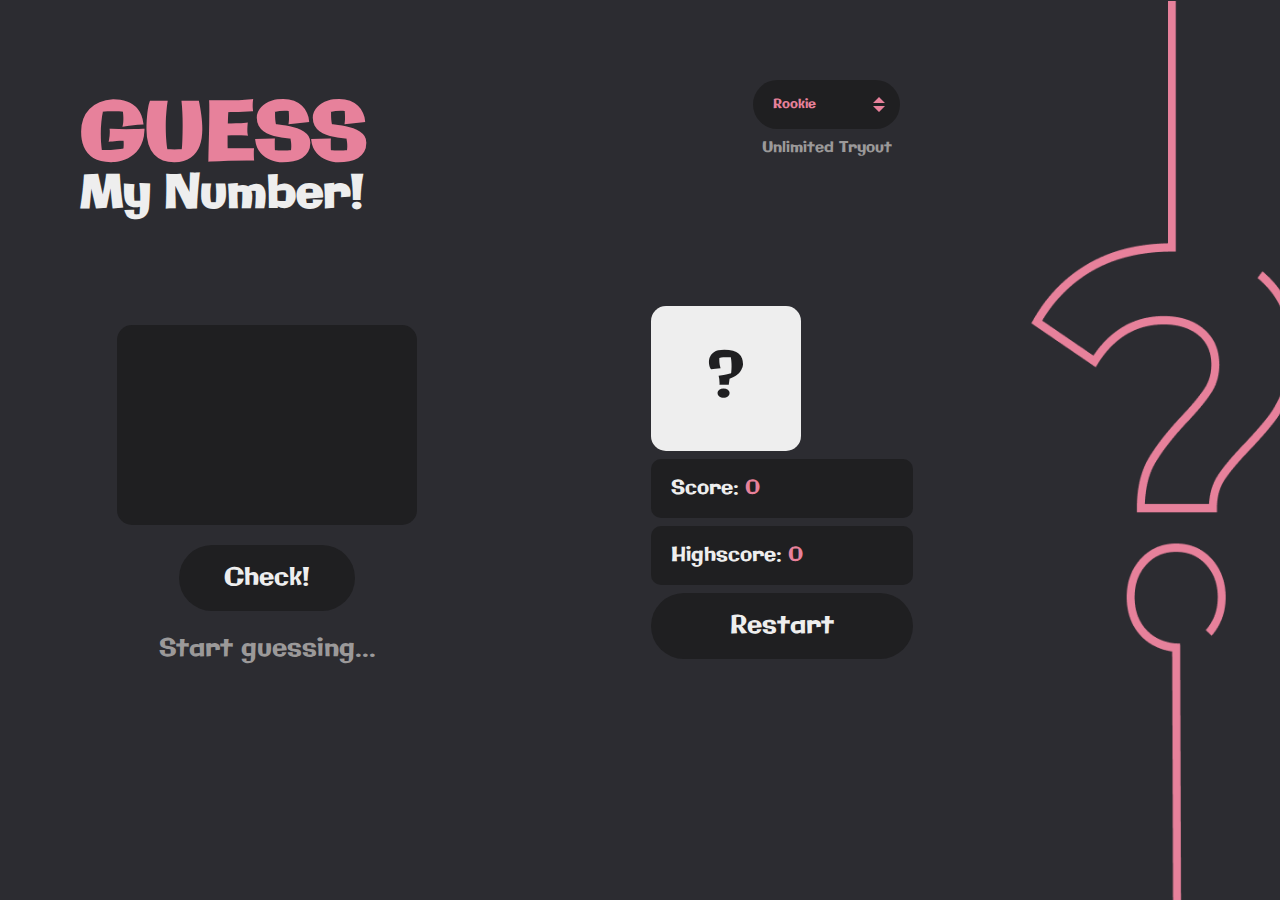
<file: index.html>
<!DOCTYPE html>
<html lang="en">
  <head>
    <meta charset="UTF-8" />
    <meta name="viewport" content="width=device-width, initial-scale=1.0" />
    <link rel="preconnect" href="https://fonts.googleapis.com" />
    <link rel="preconnect" href="https://fonts.gstatic.com" crossorigin />
    <link
      href="https://fonts.googleapis.com/css2?family=Galindo&display=swap"
      rel="stylesheet"
    />
    <link rel="stylesheet" href="style.css" />
    <title>Guess My Number</title>
    <script src="script.js" defer></script>
  </head>
  <body>
    <header>
      <div>
        <h1 class="guess-head">GUESS</h1>
        <h1 class="guess-btm">My Number!</h1>
      </div>
      <div class="level">
        <select name="Levels" id="levels">
          <option value="rookie">Rookie</option>
          <option value="world-class">World Class</option>
          <option value="Legendary">Legendary</option>
        </select>
        <label for="levels">Unlimited Tryout</label>
      </div>
    </header>
    <main>
      <section class="left">
        <input type="number" class="guess" />
        <button class="btn check">Check!</button>
        <p class="message">Start guessing...</p>
      </section>
      <section class="right">
        <div class="number">?</div>
        <p class="label-score">Score: <span class="score">20</span></p>
        <p class="label-highscore">
          Highscore: <span class="highscore">0</span>
        </p>
        <button class="btn">Restart</button>
      </section>
    </main>
  </body>
</html>
</file>
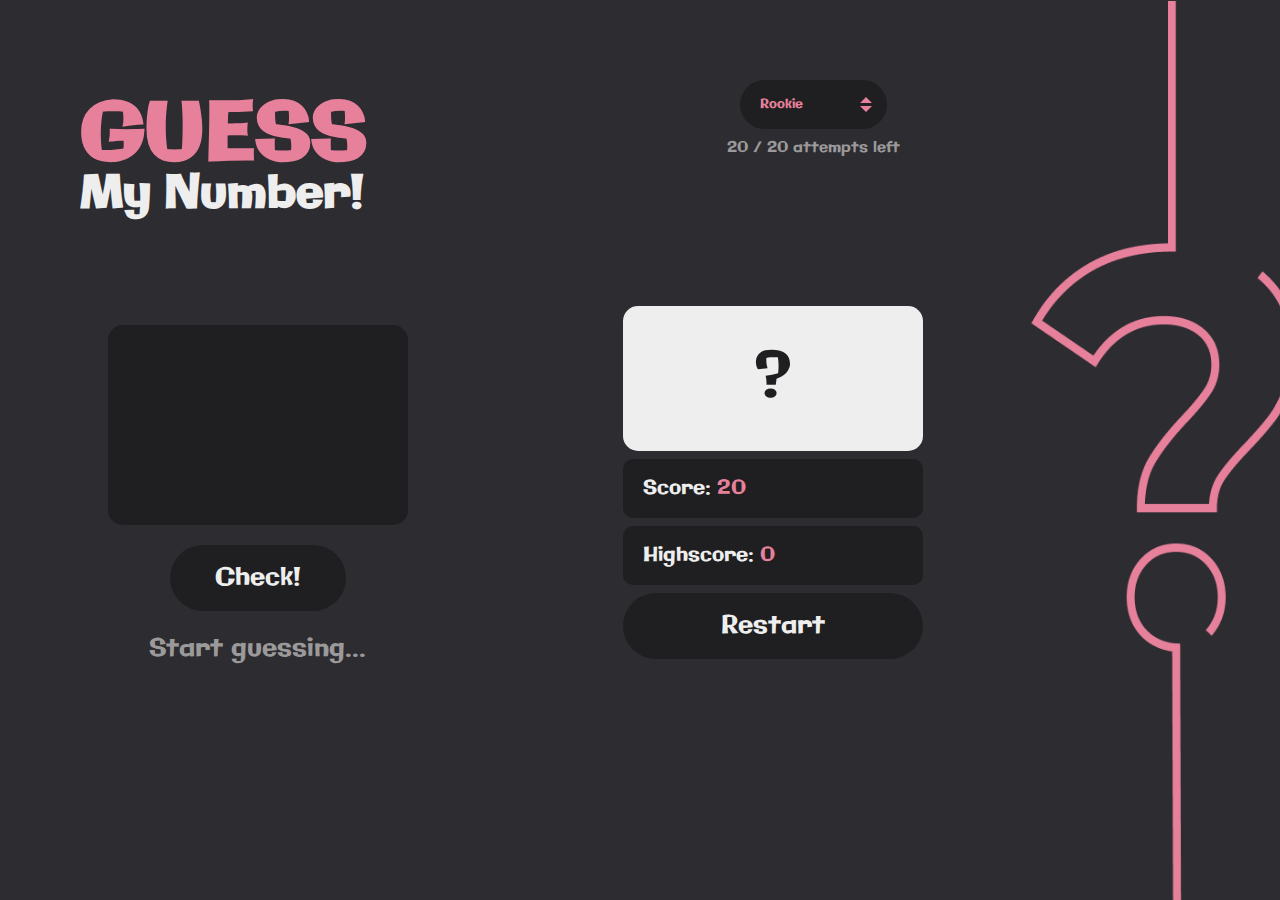
<file: game.html>
<!DOCTYPE html>
<html lang="en">
  <head>
    <meta charset="UTF-8" />
    <meta name="viewport" content="width=device-width, initial-scale=1.0" />
    <link rel="preconnect" href="https://fonts.googleapis.com" />
    <link rel="preconnect" href="https://fonts.gstatic.com" crossorigin />
    <link
      href="https://fonts.googleapis.com/css2?family=Galindo&display=swap"
      rel="stylesheet"
    />
    <link rel="stylesheet" href="style.css" />
    <title>Guess My Number</title>
    <script src="script.js" defer></script>
  </head>
  <body>
    <header>
      <div>
        <h1 class="guess-head">GUESS</h1>
        <h1 class="guess-btm">My Number!</h1>
      </div>
      <div class="level">
        <select name="Levels" id="levels">
          <option value="rookie">Rookie</option>
          <option value="world-class">World Class</option>
          <option value="Legendary">Legendary</option>
        </select>
        <label for="levels" id="level-label">20 Attempts</label>
      </div>
    </header>
    <main>
      <section class="left">
        <input type="number" class="guess" />
        <button class="btn check">Check!</button>
        <p class="message">Start guessing...</p>
      </section>
      <section class="right">
        <div class="number">?</div>
        <p class="label-score">Score: <span class="score">0</span></p>
        <p class="label-highscore">
          Highscore: <span class="highscore">0</span>
        </p>
        <button class="btn">Restart</button>
      </section>
    </main>

    <script src="script.js"></script>
  </body>
</html>
</file>
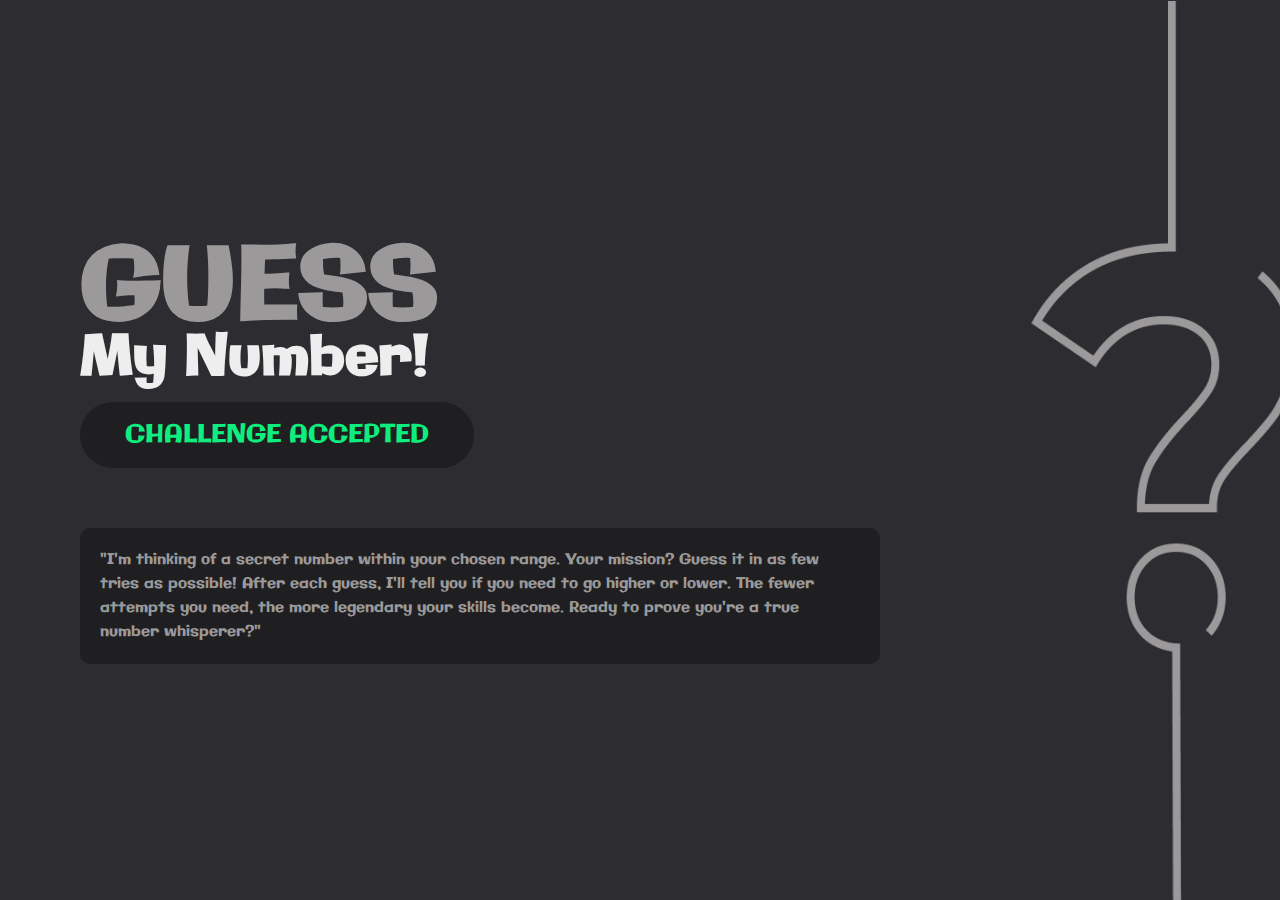
<file: onboard.html>
<!DOCTYPE html>
<html lang="en">
  <head>
    <meta charset="UTF-8" />
    <meta name="viewport" content="width=device-width, initial-scale=1.0" />
    <link rel="stylesheet" href="onboard.css" />
    <title>Guess my Number</title>
  </head>
  <body>
    <div class="container">
      <h1 class="guess-head">GUESS</h1>
      <h1 class="guess-btm">My Number!</h1>
      <button onclick="document.location='index.html'" class="btn">
        CHALLENGE ACCEPTED
      </button>
      <p>
        "I'm thinking of a secret number within your chosen range. Your mission?
        Guess it in as few tries as possible! After each guess, I'll tell you if
        you need to go higher or lower. The fewer attempts you need, the more
        legendary your skills become. Ready to prove you're a true number
        whisperer?"
      </p>
    </div>

    <footer></footer>
  </body>
</html>
</file>
<file: style.css>
* {
  margin: 0;
  padding: 0;
  box-sizing: inherit;
}

html {
  font-size: 62.5%;
  box-sizing: border-box;
}

:root {
  --color-primary: #1f1f21;
  --color-secondary: #e7819b;
  --color-tetriary: #0eee7e;
  --color-grey: #9b9999;
  --color-white: #eee;
}

body {
  font-family: "Galindo", sans-serif;
  color: #eee;
  background: url(images/Screen--Playing-bkg.png) center/cover no-repeat;
  height: 100vh;
}

header {
  display: flex;
  justify-content: space-between;
  padding: 8rem;
}
.guess-head {
  font-size: 8rem;
  color: var(--color-secondary);
}
.guess-btm {
  font-size: 4.5rem;
  margin-top: -3rem;
}

.level {
  display: flex;
  align-items: center;
  flex-direction: column;
  margin-right: 30rem;
}

select {
  display: flex;
  font-family: "Galindo", sans-serif;
  background-color: var(--color-primary);
  border: none;
  padding: 1.5rem 4.5rem 1.5rem 2rem;
  border-radius: 10rem;
  color: var(--color-secondary);
  margin-bottom: 0.8rem;
  background-image: url('data:image/svg+xml;charset=US-ASCII,<svg xmlns="http://www.w3.org/2000/svg" viewBox="0 0 4 5"><path fill="%23e7819b" d="m2 0-2 2h4zm0 5 2-2h-4z"/></svg>');
  background-repeat: no-repeat;
  background-position: right 1.5rem center;
  background-size: 1.2rem;
  appearance: none;
  -webkit-appearance: none;
  -moz-appearance: none;
  transition: all 0.3s ease;
  cursor: pointer;
}

select:hover {
  background-color: var(--color-secondary);
  color: var(--color-white);
  box-shadow: 0 0 1rem var(--color-secondary);
}

label {
  font-size: 1.5rem;
  color: var(--color-grey);
  margin-bottom: 0.8rem;
}

main {
  color: #eee;
  display: flex;
  align-items: center;
  justify-content: space-around;
}

.left {
  display: flex;
  flex-direction: column;
  align-items: center;
  font-family: inherit;
}

.guess {
  font-size: 16rem;
  color: var(--color-secondary);
  width: 30rem;
  height: 20rem;
  border: none;
  border-radius: 1.5rem;
  display: flex;
  align-items: center;
  text-align: center;
  justify-content: center;
  margin-bottom: 2rem;
  background-color: var(--color-primary);
  font-family: inherit;
}
.guess:focus {
  outline: none;
  box-shadow: 0 0 1rem var(--color-secondary);
}
.btn {
  font-family: inherit;
  font-size: 2.5rem;
  color: var(--color-white);
  background-color: var(--color-primary);
  border: none;
  padding: 1.5rem 4.5rem;
  border-radius: 10rem;
  cursor: pointer;
  margin-bottom: 2rem;
  transition: all 0.3s ease;
}

.message {
  font-size: 2.5rem;
  color: var(--color-grey);
  height: 3rem;
}
.btn:hover {
  background-color: var(--color-secondary);
  box-shadow: 0 0 1rem var(--color-secondary);
}

.right {
  margin-right: 25rem;
  display: flex;
  flex-direction: column;
  gap: 0.8rem;
}
.right p {
  background-color: var(--color-primary);
  padding: 1.5rem 10rem 1.5rem 2rem;
  border-radius: 1rem;
  text-align: left;
}

.number {
  background: var(--color-white);
  color: var(--color-primary);
  font-size: 6rem;
  width: 15rem;
  padding: 3rem 0rem;
  text-align: center;
  border-radius: 1.5rem;
}
.right p span {
  color: var(--color-secondary);
  font-size: 2rem;
  margin-right: 1rem;
}
.right p:nth-child(2) {
  font-size: 2rem;
}
.right p:nth-child(3) {
  font-size: 2rem;
}
</file>
<file: onboard.css>
@import url("https://fonts.googleapis.com/css2?family=Galindo&display=swap");

* {
  margin: 0;
  padding: 0;
  box-sizing: inherit;
}

html {
  font-size: 62.5%;
  box-sizing: border-box;
}

/* Responsive font-size adjustments */
@media (max-width: 75em) {
  /* 1200px */
  html {
    font-size: 56.25%; /* 9px */
  }
}

@media (max-width: 56.25em) {
  /* 900px */
  html {
    font-size: 50%; /* 8px */
  }
}

@media (max-width: 37.5em) {
  /* 600px */
  html {
    font-size: 43.75%; /* 7px */
  }
}

:root {
  --color-primary: #1f1f21;
  --color-secondary: #e7819b;
  --color-tetriary: #0eee7e;
  --color-grey: #9b9999;
  --color-white: #eee;
}

body {
  font-family: "Galindo", sans-serif;
  color: #eee;
  background: url(images/Welcome-Screen--bkg.png) center/cover no-repeat;
  height: 100vh;
  overflow-x: hidden;
}

.container {
  display: flex;
  flex-direction: column;
  align-items: flex-start;
  justify-content: center;
  height: 100vh;
  text-align: center;
  padding-left: 8rem;
  padding-right: 2rem;
  max-width: 100%;
}

.guess-head {
  font-size: clamp(6rem, 8vw, 10rem);
  color: var(--color-grey);
  line-height: 1.1;
  margin-bottom: 1rem;
}

.guess-btm {
  font-size: clamp(3rem, 5vw, 5.5rem);
  margin-top: -3rem;
  line-height: 1.2;
}

.btn {
  font-family: inherit;
  font-size: clamp(1.8rem, 2.5vw, 2.5rem);
  color: var(--color-tetriary);
  background-color: var(--color-primary);
  border: none;
  padding: 1.5rem 4.5rem;
  border-radius: 10rem;
  cursor: pointer;
  margin-bottom: 2rem;
  transition: all 0.3s ease;
  white-space: nowrap;
  min-width: fit-content;
  margin-top: 1rem;
}

.btn:hover {
  transform: scale(1.05);
}

.btn:active {
  transform: scale(0.98);
}

p {
  max-width: min(80rem, 90%);
  margin-top: 4rem;
  text-align: left;
  font-size: clamp(1.3rem, 1.5vw, 1.5rem);
  color: var(--color-grey);
  background-color: var(--color-primary);
  padding: 2rem;
  border-radius: 1rem;
  line-height: 1.6;
}

/* Tablet styles */
@media (max-width: 56.25em) {
  /* 900px */
  .container {
    padding-left: 4rem;
    padding-right: 2rem;
    align-items: center;
    text-align: center;
  }

  .guess-head,
  .guess-btm {
    text-align: center;
  }

  .btn {
    padding: 1.2rem 3.5rem;
  }

  p {
    margin-top: 3rem;
    padding: 1.5rem;
    text-align: center;
  }
}

/* Mobile styles */
@media (max-width: 37.5em) {
  /* 600px */
  body {
    background: url(images/bkg-sm.png) center/cover no-repeat;
  }

  .container {
    padding: 2rem;
    justify-content: center;
    align-items: center;
    text-align: center;
  }

  .guess-head {
    font-size: clamp(4rem, 12vw, 6rem);
    margin-bottom: 0.5rem;
  }

  .guess-btm {
    font-size: clamp(2.5rem, 8vw, 3.5rem);
    margin-top: -1.5rem;
  }

  .btn {
    font-size: clamp(1.6rem, 4vw, 2rem);
    padding: 1rem 3rem;
    margin-bottom: 1.5rem;
    width: auto;
    max-width: 90%;
  }

  p {
    margin-top: 2rem;
    padding: 1.5rem;
    font-size: clamp(1.2rem, 3.5vw, 1.4rem);
    max-width: 100%;
    text-align: left;
  }
}

/* Extra small mobile */
@media (max-width: 23.4375em) {
  /* 375px */
  .container {
    padding: 1.5rem;
  }

  .guess-head {
    font-size: clamp(3.5rem, 14vw, 5rem);
  }

  .guess-btm {
    font-size: clamp(2rem, 10vw, 3rem);
    margin-top: -1rem;
  }

  .btn {
    padding: 0.8rem 2.5rem;
    font-size: clamp(1.4rem, 5vw, 1.8rem);
  }

  p {
    padding: 1.2rem;
    font-size: clamp(1.1rem, 4vw, 1.3rem);
  }
}

/* Landscape mobile orientation */
@media (max-height: 30em) and (max-width: 56.25em) {
  .container {
    height: auto;
    min-height: 100vh;
    padding: 2rem;
    justify-content: flex-start;
    padding-top: 4rem;
  }

  .guess-head {
    font-size: clamp(3rem, 6vh, 5rem);
    margin-bottom: 0.5rem;
  }

  .guess-btm {
    font-size: clamp(2rem, 4vh, 3rem);
    margin-top: -1rem;
    margin-bottom: 1rem;
  }

  .btn {
    margin-bottom: 1rem;
  }

  p {
    margin-top: 2rem;
  }
}

/* High DPI screens */
@media (-webkit-min-device-pixel-ratio: 2), (min-resolution: 192dpi) {
  body {
    -webkit-font-smoothing: antialiased;
    -moz-osx-font-smoothing: grayscale;
  }
}
</file>
